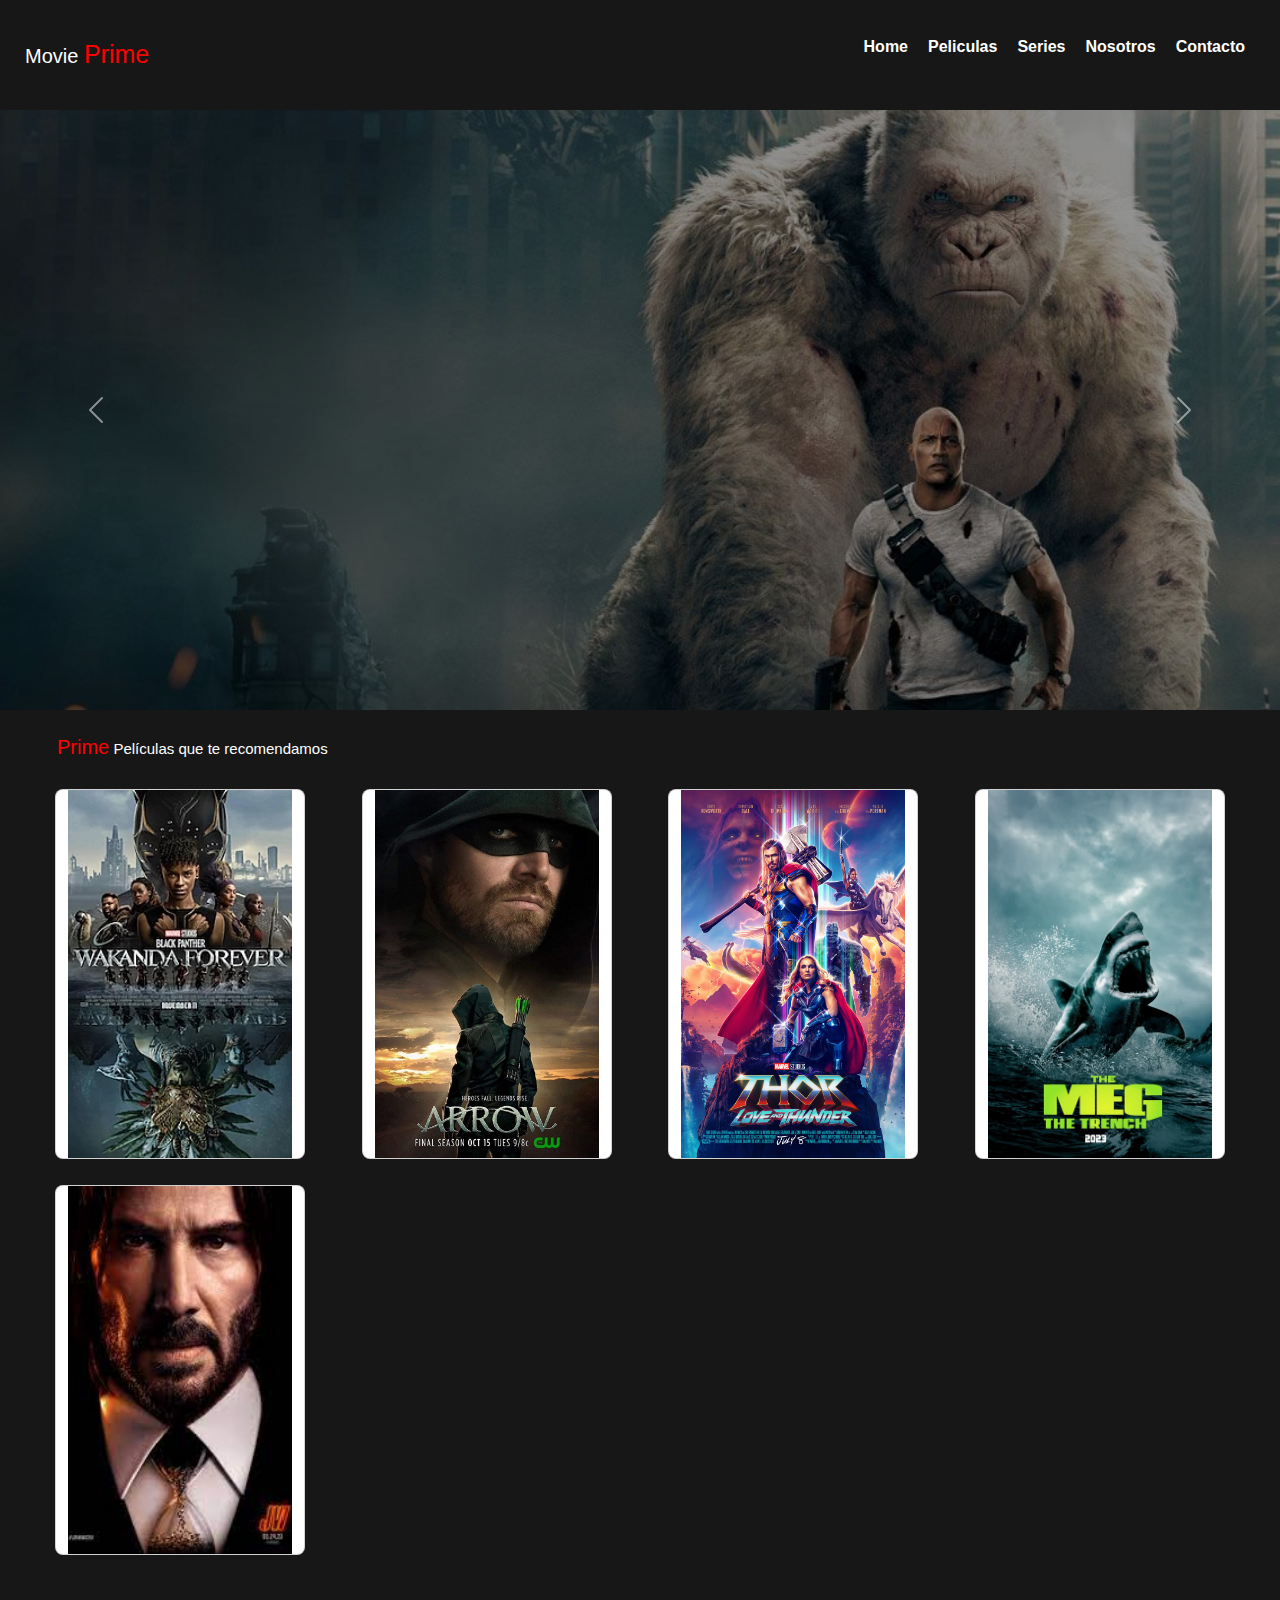
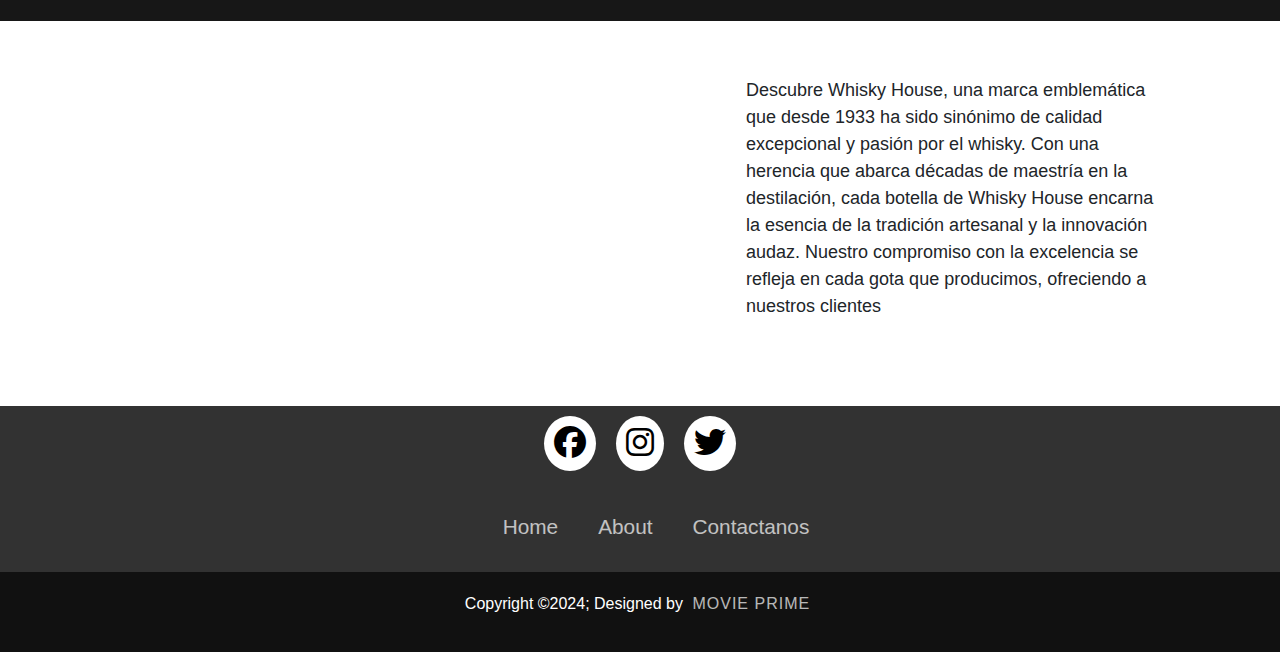
<file: index.html>
<!DOCTYPE html>
<html lang="en">

<head>
    <meta charset="UTF-8">
    <meta name="viewport" content="width=device-width, initial-scale=1.0">
    <title>Movie Prime</title>
    <link rel="stylesheet" href="https://cdnjs.cloudflare.com/ajax/libs/font-awesome/6.5.2/css/all.min.css">
    <link href="https://cdn.jsdelivr.net/npm/bootstrap@5.3.3/dist/css/bootstrap.min.css" rel="stylesheet" integrity="sha384-QWTKZyjpPEjISv5WaRU9OFeRpok6YctnYmDr5pNlyT2bRjXh0JMhjY6hW+ALEwIH" crossorigin="anonymous">
    <link rel="stylesheet" href="./css/style.css">
</head>

<body>
    <header class="index">
        <nav class="nav">
            <div class="logo">Movie <span>Prime</span></div>
            <ul class="menu">
                <li><a href="./index.html">Home</a></li>
                <li><a href="./pages/peliculas.html">Peliculas</a></li>
                <li><a href="./pages/series.html">Series</a></li>
                <li><a href="./pages/nosotros.html">Nosotros</a></li>
                <li><a href="./pages/contactanos.html">Contacto</a></li>
            </ul>
        </nav>
    </header>
    <main>
        <section class="carousel-my">
            <div id="carouselExample" class="carousel slide">
                <div class="carousel-inner">
                    <div class="carousel-item active c-item">
                        <img src="./img/rampage.jpeg" class="d-block w-100 c-img" alt="...">
                    </div>
                    <div class="carousel-item c-item">
                        <img src="./img/background_2.jpg" class="d-block w-100 c-img" alt="...">
                    </div>
                    <div class="carousel-item c-item ">
                        <img src="./img/background.jpg" class="d-block w-100 c-img" alt="...">
                    </div>
                </div>
                <button class="carousel-control-prev" type="button" data-bs-target="#carouselExample"
                    data-bs-slide="prev">
                    <span class="carousel-control-prev-icon" aria-hidden="true"></span>
                    <span class="visually-hidden">Previous</span>
                </button>
                <button class="carousel-control-next" type="button" data-bs-target="#carouselExample"
                    data-bs-slide="next">
                    <span class="carousel-control-next-icon" aria-hidden="true"></span>
                    <span class="visually-hidden">Next</span>
                </button>
            </div>
        </section>
        <section>
            <div class="second">
                <div class="latest">
                    <h1><span>Prime</span> Películas que te recomendamos</h1>
                    <div class="box row text-center animate__animated animate__bounceInLeft">
                        <div class="card col-sm-12 col-md-6 col-lg-4 col-xl-4 mb-3">
                            <div class="details">
                                <div class="left">
                                    <p class="name">Black Panther: Wakanda Forever</p>
                                    <div class="date_quality">
                                        <p class="quality">HD</p>
                                        <p class="date">2022</p>
                                    </div>
                                    <p class="category">Accion/Aventura</p>
                                    <div class="info">
                                        <div class="rate">
                                            <i class="fa-solid fa-star"></i>
                                            <p>9.2</p>
                                        </div>
                                        <div class="time">
                                            <i class="fa-regular fa-clock"></i>
                                            <p>120min</p>
                                        </div>
                                    </div>
                                </div>
                                <div class="right">
                                    <i class="fa-solid fa-play"></i>
                                </div>
                            </div>
                            <img src="img/Black_Panther.webp">
                        </div>
                        <div class="card col-sm-12 col-md-6 col-lg-4 col-xl-4 mb-3">
                            <div class="details">
                                <div class="left">
                                    <p class="name">Arrow</p>
                                    <div class="date_quality">
                                        <p class="quality">HD</p>
                                        <p class="date">2012</p>
                                    </div>
                                    <p class="category">Drama</p>
                                    <div class="info">
                                        <div class="rate">
                                            <i class="fa-solid fa-star"></i>
                                            <p>7.3</p>
                                        </div>
                                        <div class="time">
                                            <i class="fa-regular fa-clock"></i>
                                            <p>120min</p>
                                        </div>
                                    </div>
                                </div>
                                <div class="right">
                                    <i class="fa-solid fa-play"></i>
                                </div>
                            </div>
                            <img src="img/arrow.jpg">
                        </div>
                        <div class="card col-sm-12 col-md-6 col-lg-4 col-xl-4 mb-3">
                            <div class="details">
                                <div class="left">
                                    <p class="name">Thor: Love and Thunder</p>
                                    <div class="date_quality">
                                        <p class="quality">HD</p>
                                        <p class="date">2022</p>
                                    </div>
                                    <p class="category">Accion/Aventura</p>
                                    <div class="info">
                                        <div class="rate">
                                            <i class="fa-solid fa-star"></i>
                                            <p>8.4</p>
                                        </div>
                                        <div class="time">
                                            <i class="fa-regular fa-clock"></i>
                                            <p>120min</p>
                                        </div>
                                    </div>
                                </div>
                                <div class="right">
                                    <i class="fa-solid fa-play"></i>
                                </div>
                            </div>
                            <img src="img/Thor.jpg">
                        </div>
                        <div class="card col-sm-12 col-md-6 col-lg-4 col-xl-4 mb-3">
                            <div class="details">
                                <div class="left">
                                    <p class="name">Megalodon</p>
                                    <div class="date_quality">
                                        <p class="quality">HD</p>
                                        <p class="date">2023</p>
                                    </div>
                                    <p class="category">Aventura</p>
                                    <div class="info">
                                        <div class="rate">
                                            <i class="fa-solid fa-star"></i>
                                            <p>9.5</p>
                                        </div>
                                        <div class="time">
                                            <i class="fa-regular fa-clock"></i>
                                            <p>120min</p>
                                        </div>
                                    </div>
                                </div>
                                <div class="right">
                                    <i class="fa-solid fa-play"></i>
                                </div>
                            </div>
                            <img src="img/meg.jpg">
                        </div>
                        <div class="card col-sm-12 col-md-6 col-lg-4 col-xl-4 mb-3">
                            <div class="details">
                                <div class="left">
                                    <p class="name">John Wick</p>
                                    <div class="date_quality">
                                        <p class="quality">HD</p>
                                        <p class="date">2023</p>
                                    </div>
                                    <p class="category">Accion</p>
                                    <div class="info">
                                        <div class="rate">
                                            <i class="fa-solid fa-star"></i>
                                            <p>9.8</p>
                                        </div>
                                        <div class="time">
                                            <i class="fa-regular fa-clock"></i>
                                            <p>120min</p>
                                        </div>
                                    </div>
                                </div>
                                <div class="right">
                                    <i class="fa-solid fa-play"></i>
                                </div>
                            </div>
                            <img src="img/john_wick.jfif">
                        </div>
                    </div>
                </div>
            </div>
        </section>
        <section class="hero">
            <iframe width="560" height="315" src="https://www.youtube.com/embed/whyT4WCy7ek?si=NcDyX-vKsUt6tF2H" title="YouTube video player" frameborder="0" allow="accelerometer; autoplay; clipboard-write; encrypted-media; gyroscope; picture-in-picture; web-share" referrerpolicy="strict-origin-when-cross-origin" allowfullscreen></iframe>
            <div>
                <p>Descubre Whisky House, una marca emblemática que desde 1933 ha sido sinónimo de calidad excepcional
                    y pasión por el whisky. Con una herencia que abarca décadas de maestría en la destilación, cada
                    botella de Whisky House encarna la esencia de la tradición artesanal y la innovación audaz. Nuestro
                    compromiso con la excelencia se refleja en cada gota que producimos, ofreciendo a nuestros clientes
            </div>
        </section>
    </main>
    <footer>
        <div class="containers">
            <div class="iconos-foot">
                <a href="https://www.facebook.com/?locale=es_LA" target="_blank"><i
                        class="fa-brands fa-facebook"></i></a>
                <a href="https://www.instagram.com/" target="_blank"><i class="fa-brands fa-instagram"></i></a>
                <a href="https://x.com/?lang=es" target="_blank"><i class="fa-brands fa-twitter"></i></a>
            </div>
            <div class="footerNav">
                <ul>
                    <li><a href="">Home</a></li>
                    <li><a href="">About</a></li>
                    <li><a href="">Contactanos</a></li>
                </ul>
            </div>
        </div>
        <div class="bottom-footer">
            <p>Copyright &copy;2024; Designed by <span class="des">Movie Prime</span></p>
        </div>
    </footer>
    <script src="https://cdn.jsdelivr.net/npm/bootstrap@5.3.3/dist/js/bootstrap.bundle.min.js" integrity="sha384-YvpcrYf0tY3lHB60NNkmXc5s9fDVZLESaAA55NDzOxhy9GkcIdslK1eN7N6jIeHz" crossorigin="anonymous"></script>
</body>

</html>
</file>
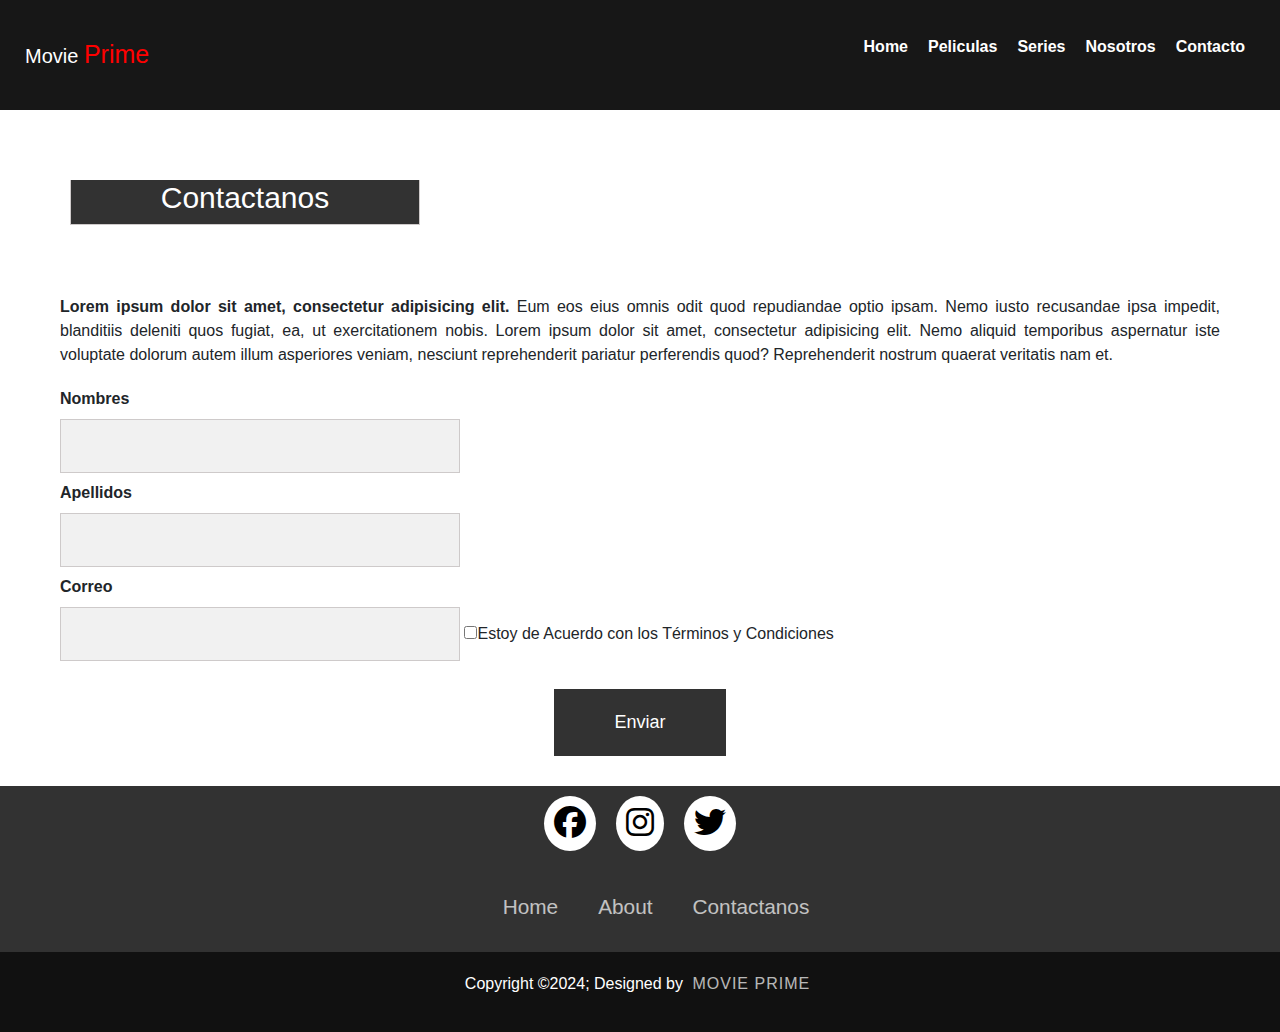
<file: pages/contactanos.html>
<!DOCTYPE html>
<html lang="en">

<head>
    <meta charset="UTF-8">
    <meta name="viewport" content="width=device-width, initial-scale=1.0">
    <title>Movie Prime</title>
    <link rel="stylesheet" href="https://cdnjs.cloudflare.com/ajax/libs/font-awesome/6.5.2/css/all.min.css">
    <link href="https://cdn.jsdelivr.net/npm/bootstrap@5.3.3/dist/css/bootstrap.min.css" rel="stylesheet" integrity="sha384-QWTKZyjpPEjISv5WaRU9OFeRpok6YctnYmDr5pNlyT2bRjXh0JMhjY6hW+ALEwIH" crossorigin="anonymous">
    <link rel="stylesheet" href="../css/style.css">
</head>
<body>
    <header class="index">
        <nav class="nav">
            <div class="logo">Movie <span>Prime</span></div>
            <ul class="menu">
                <li><a href="../index.html">Home</a></li>
                <li><a href="./peliculas.html">Peliculas</a></li>
                <li><a href="./series.html">Series</a></li>
                <li><a href="./nosotros.html">Nosotros</a></li>
                <li><a href="./contactanos.html">Contacto</a></li>
            </ul>
        </nav>
    </header>
    <main>
        <section class="contain">
            <h2>Contactanos</h2>
        </section>
        <section>
            <div class="content">
                <p><strong>Lorem ipsum dolor sit amet, consectetur adipisicing elit.</strong> Eum eos eius omnis odit
                    quod repudiandae optio ipsam. Nemo iusto recusandae ipsa impedit,
                    blanditiis deleniti quos fugiat, ea, ut exercitationem nobis. Lorem ipsum dolor sit amet,
                    consectetur adipisicing elit. Nemo aliquid temporibus aspernatur iste voluptate dolorum autem illum
                    asperiores veniam, nesciunt reprehenderit pariatur perferendis quod? Reprehenderit nostrum quaerat
                    veritatis nam et.</p>
                <form class="form-contact" class="" action="#" method="post">
                    <label for="">Nombres</label>
                    <input class="controls" type="text" name="" id="">

                    <label for="">Apellidos</label>
                    <input class="controls" type="text" name="" id="">

                    <label for="">Correo</label>
                    <input class="controls" type="email" name="" id="">

                    <input type="checkbox" name="" id=""><span>Estoy de Acuerdo con los Términos y Condiciones</span>
                    <br>

                    <input class="buttons" type="button" value="Enviar">
                </form>
            </div>
        </section>
    </main>
    <footer>
        <div class="containers">
            <div class="iconos-foot">
                <a href="https://www.facebook.com/?locale=es_LA" target="_blank"><i
                        class="fa-brands fa-facebook"></i></a>
                <a href="https://www.instagram.com/" target="_blank"><i class="fa-brands fa-instagram"></i></a>
                <a href="https://x.com/?lang=es" target="_blank"><i class="fa-brands fa-twitter"></i></a>
            </div>
            <div class="footerNav">
                <ul>
                    <li><a href="">Home</a></li>
                    <li><a href="">About</a></li>
                    <li><a href="">Contactanos</a></li>
                </ul>
            </div>
        </div>
        <div class="bottom-footer">
            <p>Copyright &copy;2024; Designed by <span class="des">Movie Prime</span></p>
        </div>
    </footer>
    <script src="https://cdn.jsdelivr.net/npm/bootstrap@5.3.3/dist/js/bootstrap.bundle.min.js" integrity="sha384-YvpcrYf0tY3lHB60NNkmXc5s9fDVZLESaAA55NDzOxhy9GkcIdslK1eN7N6jIeHz" crossorigin="anonymous"></script>
</body>

</html>
</file>
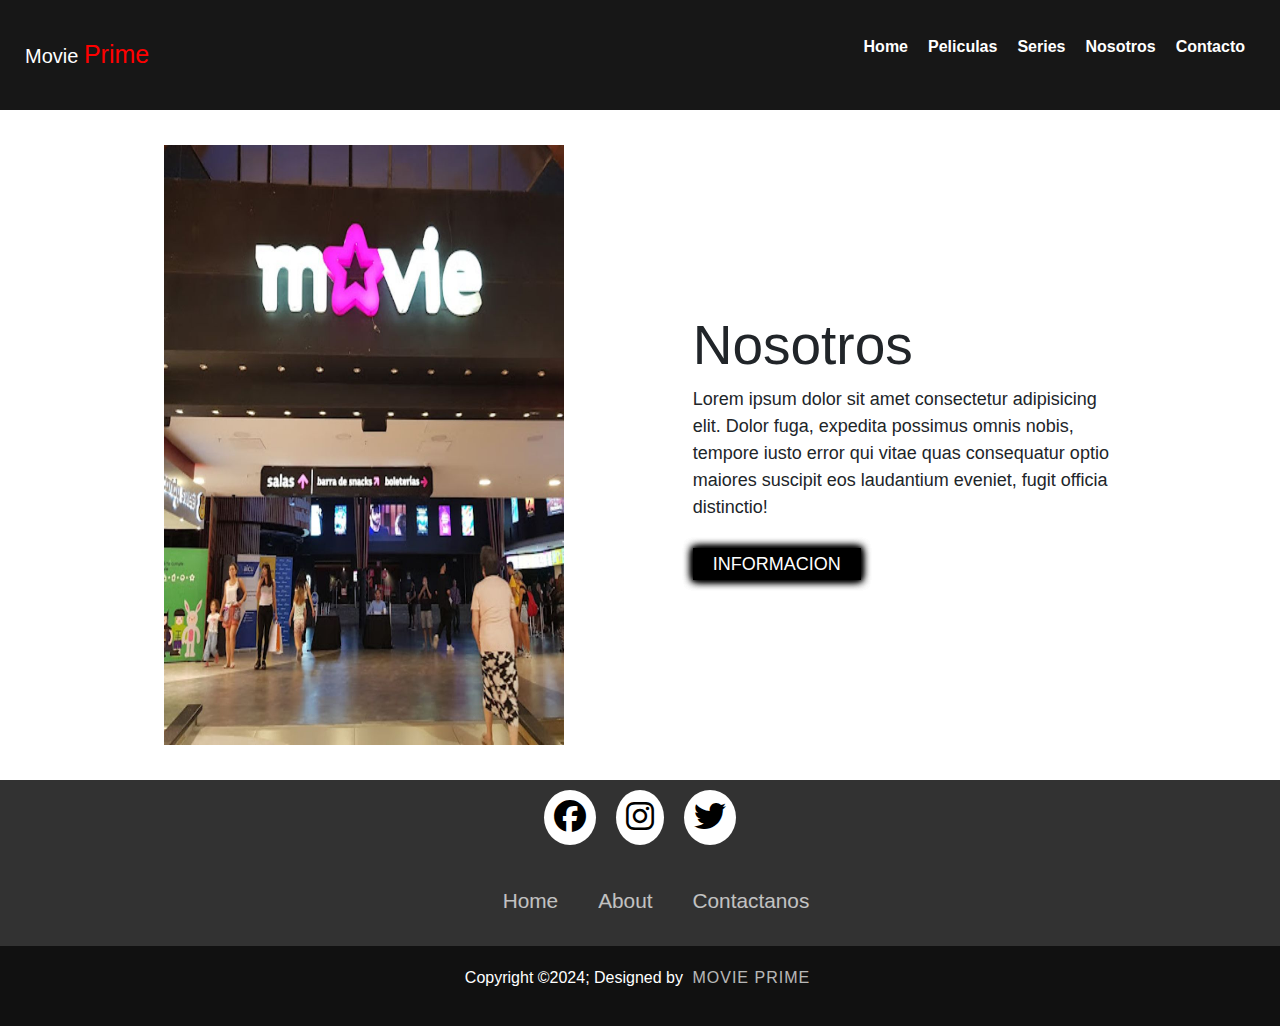
<file: pages/nosotros.html>
<!DOCTYPE html>
<html lang="en">

<head>
    <meta charset="UTF-8">
    <meta name="viewport" content="width=device-width, initial-scale=1.0">
    <title>Movie Prime</title>
    <link rel="stylesheet" href="https://cdnjs.cloudflare.com/ajax/libs/font-awesome/6.5.2/css/all.min.css">
    <link href="https://cdn.jsdelivr.net/npm/bootstrap@5.3.3/dist/css/bootstrap.min.css" rel="stylesheet" integrity="sha384-QWTKZyjpPEjISv5WaRU9OFeRpok6YctnYmDr5pNlyT2bRjXh0JMhjY6hW+ALEwIH" crossorigin="anonymous">
    <link rel="stylesheet" href="../css/style.css">
</head>
<body>
    <header class="index">
        <nav class="nav">
            <div class="logo">Movie <span>Prime</span></div>
            <ul class="menu">
                <li><a href="../index.html">Home</a></li>
                <li><a href="./peliculas.html">Peliculas</a></li>
                <li><a href="./series.html">Series</a></li>
                <li><a href="./nosotros.html">Nosotros</a></li>
                <li><a href="./contactanos.html">Contacto</a></li>
            </ul>
        </nav>
    </header>
    <main>
        <section class="nosotros-bann">
            <img src="../img/movie.jpg" alt="">
            <div>
                <h2>Nosotros</h2>
                <p>Lorem ipsum dolor sit amet consectetur adipisicing elit. Dolor fuga, expedita possimus omnis nobis, tempore iusto error qui vitae quas consequatur optio maiores suscipit eos laudantium eveniet, fugit officia distinctio!</p>
                <a href="#" class="bottom-informacion">INFORMACION</a>
            </div>
        </section>
    </main>
    <footer>
        <div class="containers">
            <div class="iconos-foot">
                <a href="https://www.facebook.com/?locale=es_LA" target="_blank"><i
                        class="fa-brands fa-facebook"></i></a>
                <a href="https://www.instagram.com/" target="_blank"><i class="fa-brands fa-instagram"></i></a>
                <a href="https://x.com/?lang=es" target="_blank"><i class="fa-brands fa-twitter"></i></a>
            </div>
            <div class="footerNav">
                <ul>
                    <li><a href="">Home</a></li>
                    <li><a href="">About</a></li>
                    <li><a href="">Contactanos</a></li>
                </ul>
            </div>
        </div>
        <div class="bottom-footer">
            <p>Copyright &copy;2024; Designed by <span class="des">Movie Prime</span></p>
        </div>
    </footer>
    <script src="https://cdn.jsdelivr.net/npm/bootstrap@5.3.3/dist/js/bootstrap.bundle.min.js" integrity="sha384-YvpcrYf0tY3lHB60NNkmXc5s9fDVZLESaAA55NDzOxhy9GkcIdslK1eN7N6jIeHz" crossorigin="anonymous"></script>
</body>

</html>
</file>
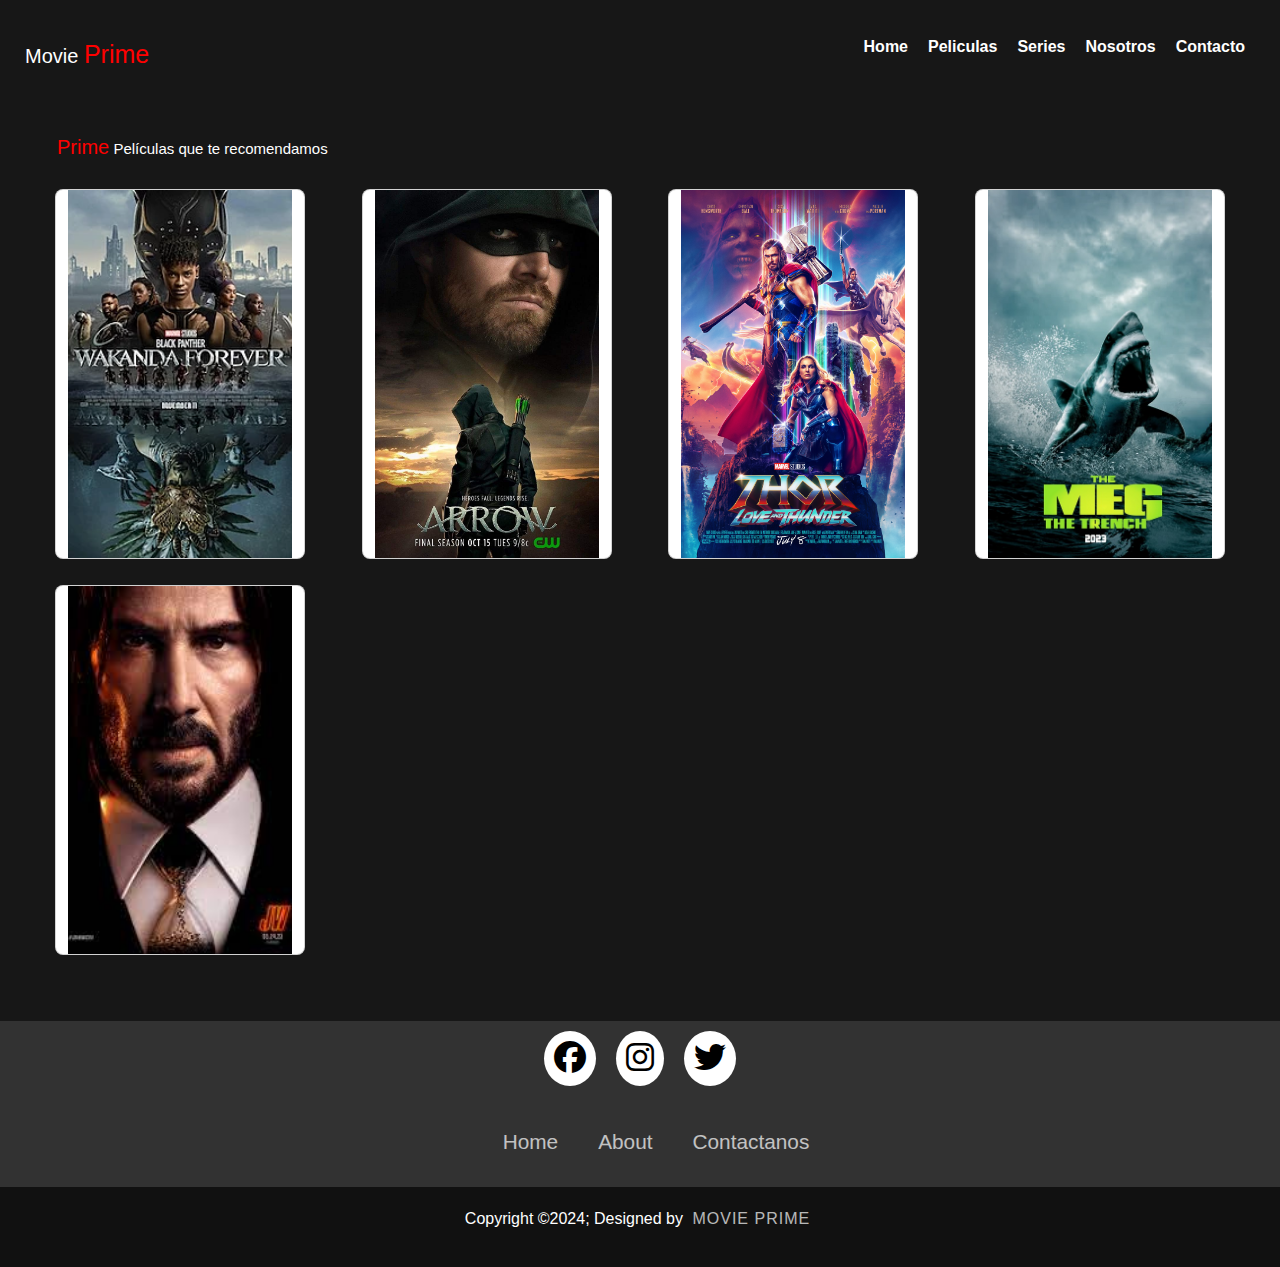
<file: pages/peliculas.html>
<!DOCTYPE html>
<html lang="en">

<head>
    <meta charset="UTF-8">
    <meta name="viewport" content="width=device-width, initial-scale=1.0">
    <title>Movie Prime</title>
    <link rel="stylesheet" href="https://cdnjs.cloudflare.com/ajax/libs/font-awesome/6.5.2/css/all.min.css">
    <link href="https://cdn.jsdelivr.net/npm/bootstrap@5.3.3/dist/css/bootstrap.min.css" rel="stylesheet" integrity="sha384-QWTKZyjpPEjISv5WaRU9OFeRpok6YctnYmDr5pNlyT2bRjXh0JMhjY6hW+ALEwIH" crossorigin="anonymous">
    <link rel="stylesheet" href="../css/style.css">
</head>

<body>
    <header class="index">
        <nav class="nav">
            <div class="logo">Movie <span>Prime</span></div>
            <ul class="menu">
                <li><a href="../index.html">Home</a></li>
                <li><a href="./peliculas.html">Peliculas</a></li>
                <li><a href="./series.html">Series</a></li>
                <li><a href="./nosotros.html">Nosotros</a></li>
                <li><a href="./contactanos.html">Contacto</a></li>
            </ul>
        </nav>
    </header>
    <main>
        <section>
            <div class="second">
                <div class="latest">
                    <h1><span>Prime</span> Películas que te recomendamos</h1>
                    <div class="box row text-center animate__animated animate__bounceInLeft">
                        <div class="card col-sm-12 col-md-6 col-lg-4 col-xl-4 mb-3">
                            <div class="details">
                                <div class="left">
                                    <p class="name">Black Panther: Wakanda Forever</p>
                                    <div class="date_quality">
                                        <p class="quality">HD</p>
                                        <p class="date">2022</p>
                                    </div>
                                    <p class="category">Accion/Aventura</p>
                                    <div class="info">
                                        <div class="rate">
                                            <i class="fa-solid fa-star"></i>
                                            <p>9.2</p>
                                        </div>
                                        <div class="time">
                                            <i class="fa-regular fa-clock"></i>
                                            <p>120min</p>
                                        </div>
                                    </div>
                                </div>
                                <div class="right">
                                    <i class="fa-solid fa-play"></i>
                                </div>
                            </div>
                            <img src="../img/Black_Panther.webp">
                        </div>
                        <div class="card col-sm-12 col-md-6 col-lg-4 col-xl-4 mb-3">
                            <div class="details">
                                <div class="left">
                                    <p class="name">Arrow</p>
                                    <div class="date_quality">
                                        <p class="quality">HD</p>
                                        <p class="date">2012</p>
                                    </div>
                                    <p class="category">Drama</p>
                                    <div class="info">
                                        <div class="rate">
                                            <i class="fa-solid fa-star"></i>
                                            <p>7.3</p>
                                        </div>
                                        <div class="time">
                                            <i class="fa-regular fa-clock"></i>
                                            <p>120min</p>
                                        </div>
                                    </div>
                                </div>
                                <div class="right">
                                    <i class="fa-solid fa-play"></i>
                                </div>
                            </div>
                            <img src="../img/arrow.jpg">
                        </div>
                        <div class="card col-sm-12 col-md-6 col-lg-4 col-xl-4 mb-3">
                            <div class="details">
                                <div class="left">
                                    <p class="name">Thor: Love and Thunder</p>
                                    <div class="date_quality">
                                        <p class="quality">HD</p>
                                        <p class="date">2022</p>
                                    </div>
                                    <p class="category">Accion/Aventura</p>
                                    <div class="info">
                                        <div class="rate">
                                            <i class="fa-solid fa-star"></i>
                                            <p>8.4</p>
                                        </div>
                                        <div class="time">
                                            <i class="fa-regular fa-clock"></i>
                                            <p>120min</p>
                                        </div>
                                    </div>
                                </div>
                                <div class="right">
                                    <i class="fa-solid fa-play"></i>
                                </div>
                            </div>
                            <img src="../img/Thor.jpg">
                        </div>
                        <div class="card col-sm-12 col-md-6 col-lg-4 col-xl-4 mb-3">
                            <div class="details">
                                <div class="left">
                                    <p class="name">Megalodon</p>
                                    <div class="date_quality">
                                        <p class="quality">HD</p>
                                        <p class="date">2023</p>
                                    </div>
                                    <p class="category">Aventura</p>
                                    <div class="info">
                                        <div class="rate">
                                            <i class="fa-solid fa-star"></i>
                                            <p>9.5</p>
                                        </div>
                                        <div class="time">
                                            <i class="fa-regular fa-clock"></i>
                                            <p>120min</p>
                                        </div>
                                    </div>
                                </div>
                                <div class="right">
                                    <i class="fa-solid fa-play"></i>
                                </div>
                            </div>
                            <img src="../img/meg.jpg">
                        </div>
                        <div class="card col-sm-12 col-md-6 col-lg-4 col-xl-4 mb-3">
                            <div class="details">
                                <div class="left">
                                    <p class="name">John Wick</p>
                                    <div class="date_quality">
                                        <p class="quality">HD</p>
                                        <p class="date">2023</p>
                                    </div>
                                    <p class="category">Accion</p>
                                    <div class="info">
                                        <div class="rate">
                                            <i class="fa-solid fa-star"></i>
                                            <p>9.8</p>
                                        </div>
                                        <div class="time">
                                            <i class="fa-regular fa-clock"></i>
                                            <p>120min</p>
                                        </div>
                                    </div>
                                </div>
                                <div class="right">
                                    <i class="fa-solid fa-play"></i>
                                </div>
                            </div>
                            <img src="../img/john_wick.jfif">
                        </div>
                    </div>
                </div>
            </div>
        </section>
    </main>
    <footer>
        <div class="containers">
            <div class="iconos-foot">
                <a href="https://www.facebook.com/?locale=es_LA" target="_blank"><i
                        class="fa-brands fa-facebook"></i></a>
                <a href="https://www.instagram.com/" target="_blank"><i class="fa-brands fa-instagram"></i></a>
                <a href="https://x.com/?lang=es" target="_blank"><i class="fa-brands fa-twitter"></i></a>
            </div>
            <div class="footerNav">
                <ul>
                    <li><a href="">Home</a></li>
                    <li><a href="">About</a></li>
                    <li><a href="">Contactanos</a></li>
                </ul>
            </div>
        </div>
        <div class="bottom-footer">
            <p>Copyright &copy;2024; Designed by <span class="des">Movie Prime</span></p>
        </div>
    </footer>
    <script src="https://cdn.jsdelivr.net/npm/bootstrap@5.3.3/dist/js/bootstrap.bundle.min.js" integrity="sha384-YvpcrYf0tY3lHB60NNkmXc5s9fDVZLESaAA55NDzOxhy9GkcIdslK1eN7N6jIeHz" crossorigin="anonymous"></script>
</body>

</html>
</file>
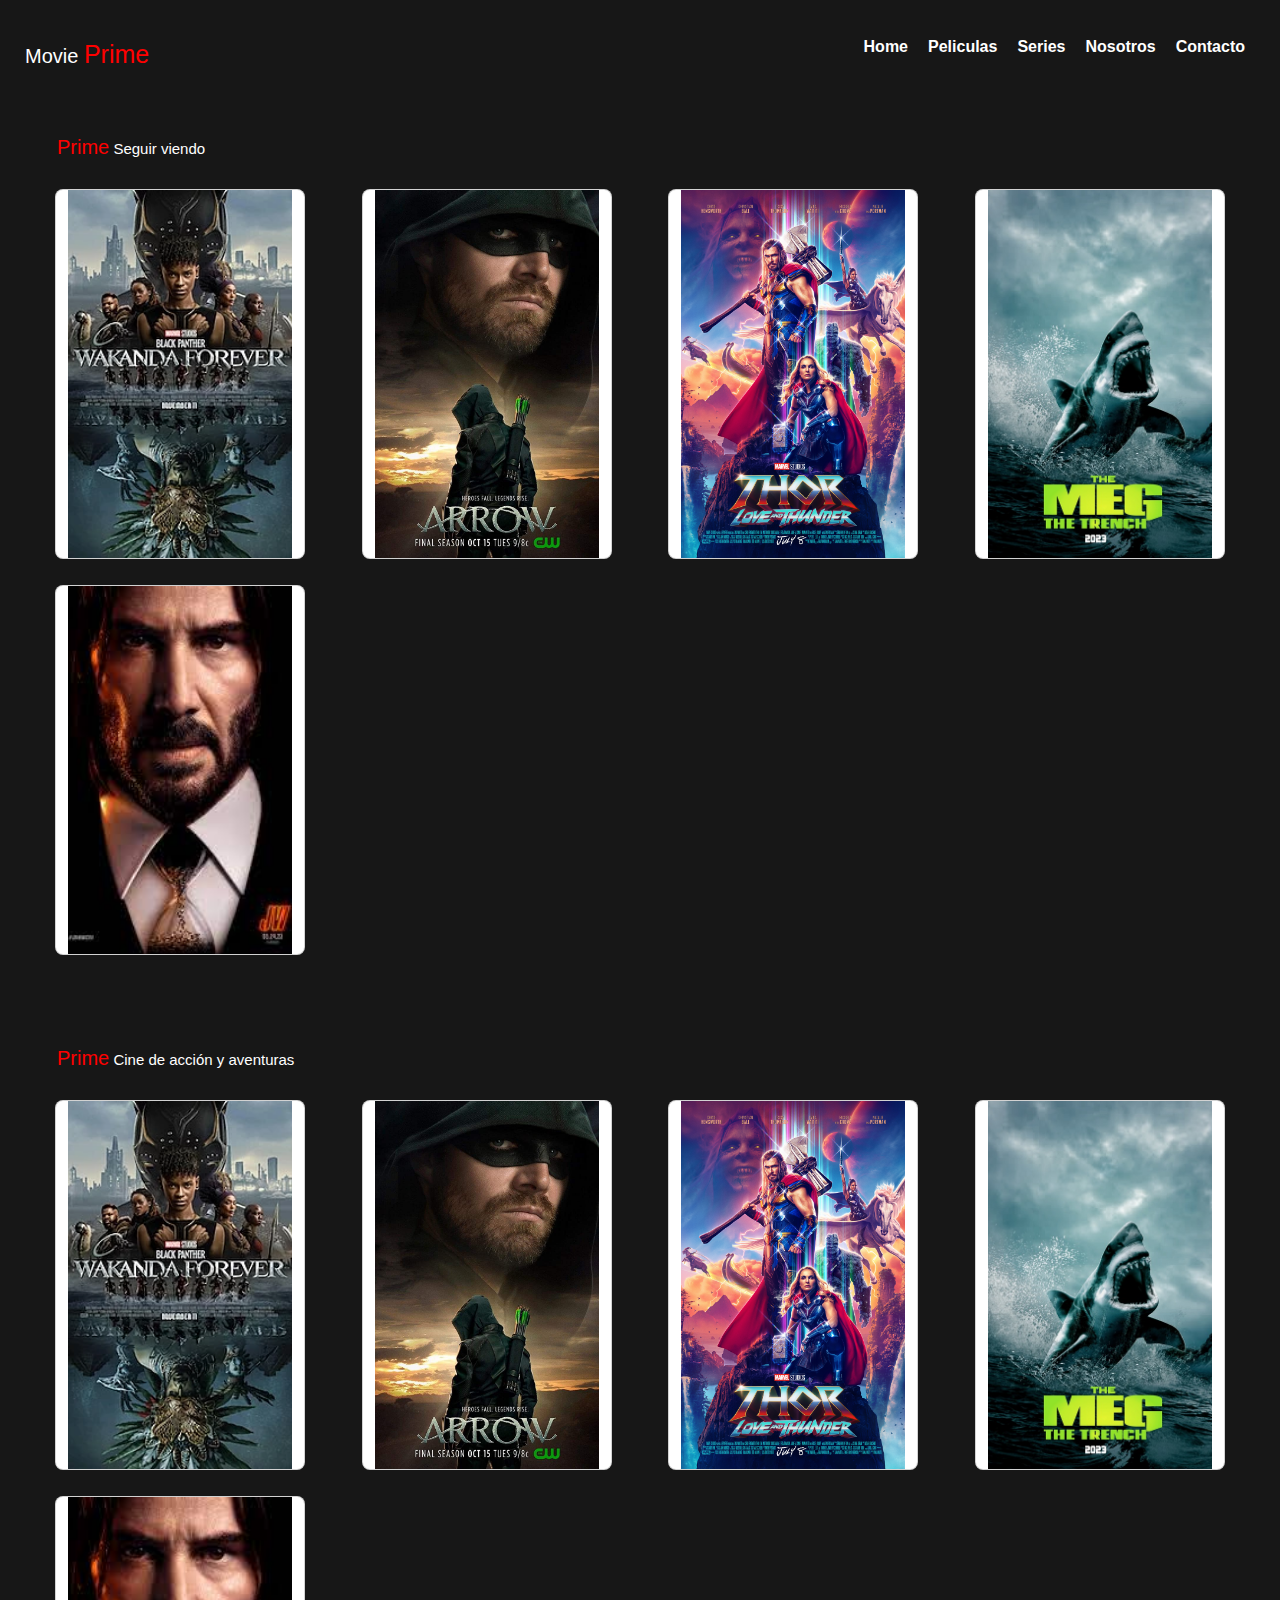
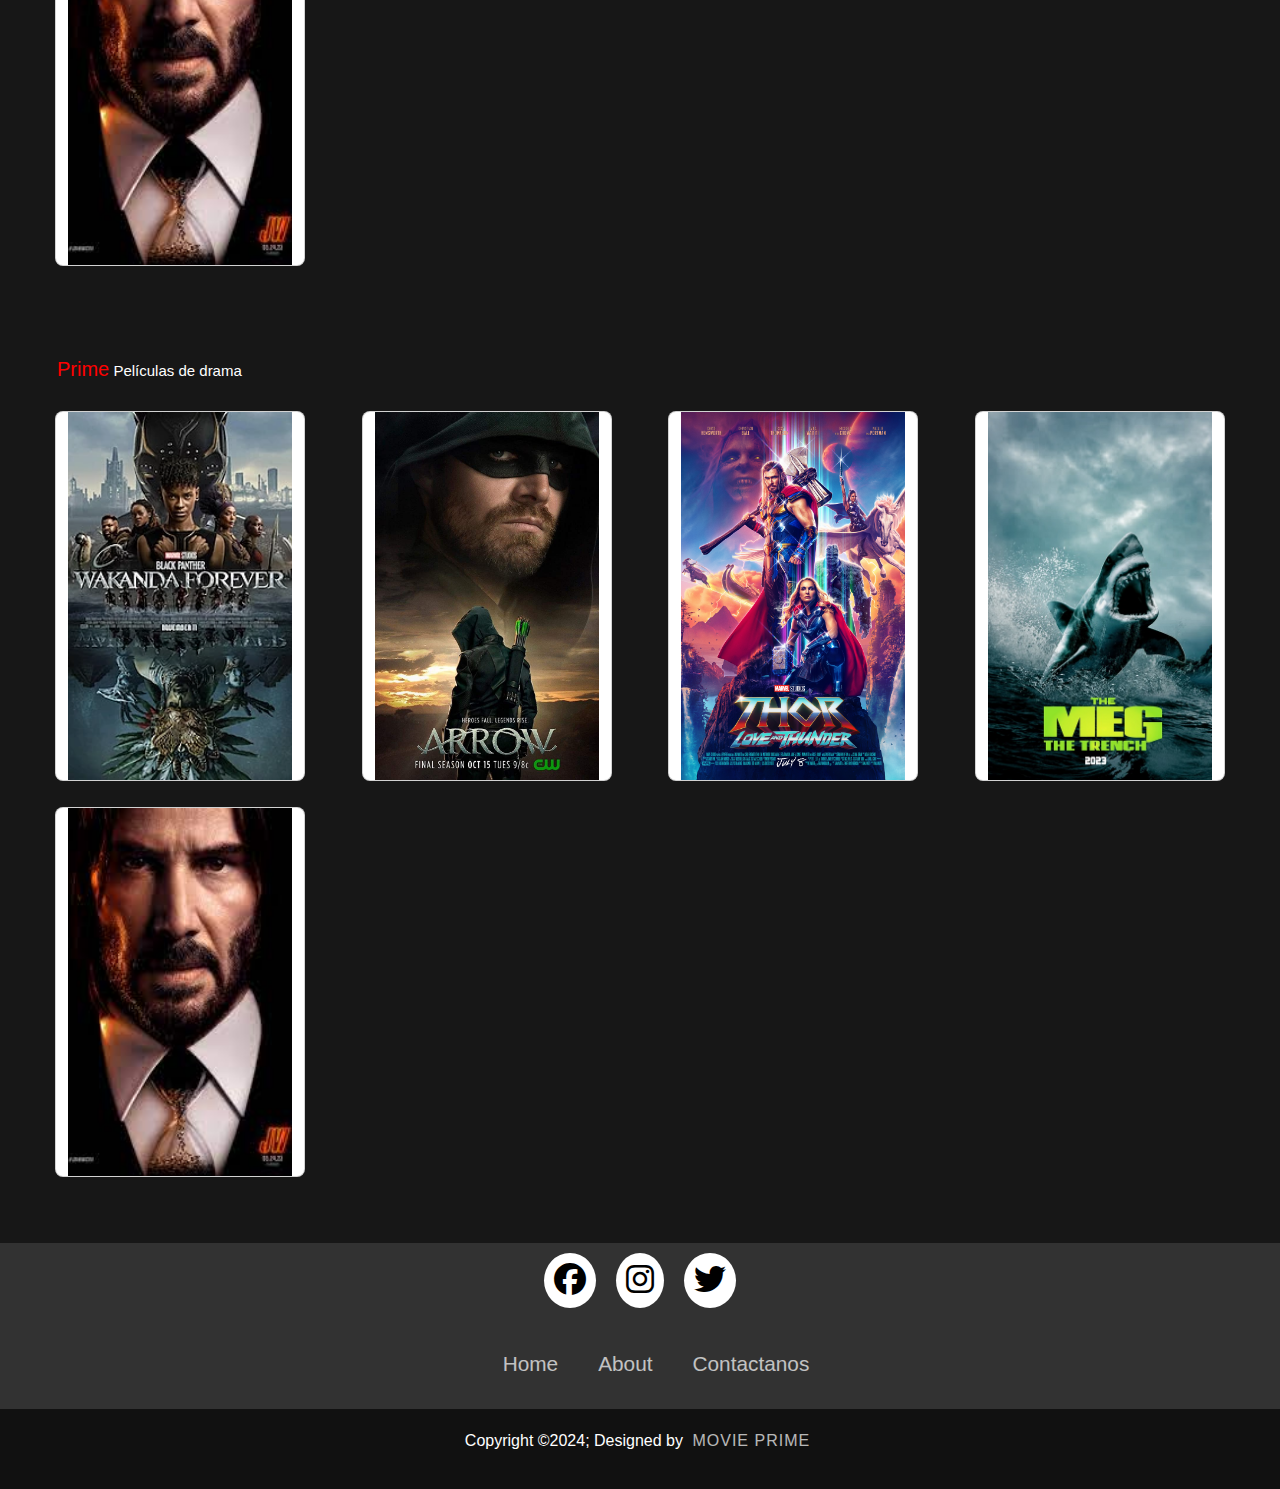
<file: pages/series.html>
<!DOCTYPE html>
<html lang="en">

<head>
    <meta charset="UTF-8">
    <meta name="viewport" content="width=device-width, initial-scale=1.0">
    <title>Movie Prime</title>
    <link rel="stylesheet" href="https://cdnjs.cloudflare.com/ajax/libs/font-awesome/6.5.2/css/all.min.css">
    <link href="https://cdn.jsdelivr.net/npm/bootstrap@5.3.3/dist/css/bootstrap.min.css" rel="stylesheet" integrity="sha384-QWTKZyjpPEjISv5WaRU9OFeRpok6YctnYmDr5pNlyT2bRjXh0JMhjY6hW+ALEwIH" crossorigin="anonymous">
    <link rel="stylesheet" href="../css/style.css">
</head>

<body>
    <header class="index">
        <nav class="nav">
            <div class="logo">Movie <span>Prime</span></div>
            <ul class="menu">
                <li><a href="../index.html">Home</a></li>
                <li><a href="./peliculas.html">Peliculas</a></li>
                <li><a href="./series.html">Series</a></li>
                <li><a href="./nosotros.html">Nosotros</a></li>
                <li><a href="./contactanos.html">Contacto</a></li>
            </ul>
        </nav>
    </header>
    <main>
        <section>
            <div class="second">
                <div class="latest">
                    <h1><span>Prime</span> Seguir viendo</h1>
                    <div class="box row text-center animate__animated animate__bounceInLeft">
                        <div class="card col-sm-12 col-md-6 col-lg-4 col-xl-4 mb-3">
                            <div class="details">
                                <div class="left">
                                    <p class="name">Black Panther: Wakanda Forever</p>
                                    <div class="date_quality">
                                        <p class="quality">HD</p>
                                        <p class="date">2022</p>
                                    </div>
                                    <p class="category">Accion/Aventura</p>
                                    <div class="info">
                                        <div class="rate">
                                            <i class="fa-solid fa-star"></i>
                                            <p>9.2</p>
                                        </div>
                                        <div class="time">
                                            <i class="fa-regular fa-clock"></i>
                                            <p>120min</p>
                                        </div>
                                    </div>
                                </div>
                                <div class="right">
                                    <i class="fa-solid fa-play"></i>
                                </div>
                            </div>
                            <img src="../img/Black_Panther.webp">
                        </div>
                        <div class="card col-sm-12 col-md-6 col-lg-4 col-xl-4 mb-3">
                            <div class="details">
                                <div class="left">
                                    <p class="name">Arrow</p>
                                    <div class="date_quality">
                                        <p class="quality">HD</p>
                                        <p class="date">2012</p>
                                    </div>
                                    <p class="category">Drama</p>
                                    <div class="info">
                                        <div class="rate">
                                            <i class="fa-solid fa-star"></i>
                                            <p>7.3</p>
                                        </div>
                                        <div class="time">
                                            <i class="fa-regular fa-clock"></i>
                                            <p>120min</p>
                                        </div>
                                    </div>
                                </div>
                                <div class="right">
                                    <i class="fa-solid fa-play"></i>
                                </div>
                            </div>
                            <img src="../img/arrow.jpg">
                        </div>
                        <div class="card col-sm-12 col-md-6 col-lg-4 col-xl-4 mb-3">
                            <div class="details">
                                <div class="left">
                                    <p class="name">Thor: Love and Thunder</p>
                                    <div class="date_quality">
                                        <p class="quality">HD</p>
                                        <p class="date">2022</p>
                                    </div>
                                    <p class="category">Accion/Aventura</p>
                                    <div class="info">
                                        <div class="rate">
                                            <i class="fa-solid fa-star"></i>
                                            <p>8.4</p>
                                        </div>
                                        <div class="time">
                                            <i class="fa-regular fa-clock"></i>
                                            <p>120min</p>
                                        </div>
                                    </div>
                                </div>
                                <div class="right">
                                    <i class="fa-solid fa-play"></i>
                                </div>
                            </div>
                            <img src="../img/Thor.jpg">
                        </div>
                        <div class="card col-sm-12 col-md-6 col-lg-4 col-xl-4 mb-3">
                            <div class="details">
                                <div class="left">
                                    <p class="name">Megalodon</p>
                                    <div class="date_quality">
                                        <p class="quality">HD</p>
                                        <p class="date">2023</p>
                                    </div>
                                    <p class="category">Aventura</p>
                                    <div class="info">
                                        <div class="rate">
                                            <i class="fa-solid fa-star"></i>
                                            <p>9.5</p>
                                        </div>
                                        <div class="time">
                                            <i class="fa-regular fa-clock"></i>
                                            <p>120min</p>
                                        </div>
                                    </div>
                                </div>
                                <div class="right">
                                    <i class="fa-solid fa-play"></i>
                                </div>
                            </div>
                            <img src="../img/meg.jpg">
                        </div>
                        <div class="card col-sm-12 col-md-6 col-lg-4 col-xl-4 mb-3">
                            <div class="details">
                                <div class="left">
                                    <p class="name">John Wick</p>
                                    <div class="date_quality">
                                        <p class="quality">HD</p>
                                        <p class="date">2023</p>
                                    </div>
                                    <p class="category">Accion</p>
                                    <div class="info">
                                        <div class="rate">
                                            <i class="fa-solid fa-star"></i>
                                            <p>9.8</p>
                                        </div>
                                        <div class="time">
                                            <i class="fa-regular fa-clock"></i>
                                            <p>120min</p>
                                        </div>
                                    </div>
                                </div>
                                <div class="right">
                                    <i class="fa-solid fa-play"></i>
                                </div>
                            </div>
                            <img src="../img/john_wick.jfif">
                        </div>
                    </div>
                </div>
            </div>
        </section>
        <section>
            <div class="second">
                <div class="latest">
                    <h1><span>Prime</span> Cine de acción y aventuras</h1>
                    <div class="box row text-center animate__animated animate__bounceInLeft">
                        <div class="card col-sm-12 col-md-6 col-lg-4 col-xl-4 mb-3">
                            <div class="details">
                                <div class="left">
                                    <p class="name">Black Panther: Wakanda Forever</p>
                                    <div class="date_quality">
                                        <p class="quality">HD</p>
                                        <p class="date">2022</p>
                                    </div>
                                    <p class="category">Accion/Aventura</p>
                                    <div class="info">
                                        <div class="rate">
                                            <i class="fa-solid fa-star"></i>
                                            <p>9.2</p>
                                        </div>
                                        <div class="time">
                                            <i class="fa-regular fa-clock"></i>
                                            <p>120min</p>
                                        </div>
                                    </div>
                                </div>
                                <div class="right">
                                    <i class="fa-solid fa-play"></i>
                                </div>
                            </div>
                            <img src="../img/Black_Panther.webp">
                        </div>
                        <div class="card col-sm-12 col-md-6 col-lg-4 col-xl-4 mb-3">
                            <div class="details">
                                <div class="left">
                                    <p class="name">Arrow</p>
                                    <div class="date_quality">
                                        <p class="quality">HD</p>
                                        <p class="date">2012</p>
                                    </div>
                                    <p class="category">Drama</p>
                                    <div class="info">
                                        <div class="rate">
                                            <i class="fa-solid fa-star"></i>
                                            <p>7.3</p>
                                        </div>
                                        <div class="time">
                                            <i class="fa-regular fa-clock"></i>
                                            <p>120min</p>
                                        </div>
                                    </div>
                                </div>
                                <div class="right">
                                    <i class="fa-solid fa-play"></i>
                                </div>
                            </div>
                            <img src="../img/arrow.jpg">
                        </div>
                        <div class="card col-sm-12 col-md-6 col-lg-4 col-xl-4 mb-3">
                            <div class="details">
                                <div class="left">
                                    <p class="name">Thor: Love and Thunder</p>
                                    <div class="date_quality">
                                        <p class="quality">HD</p>
                                        <p class="date">2022</p>
                                    </div>
                                    <p class="category">Accion/Aventura</p>
                                    <div class="info">
                                        <div class="rate">
                                            <i class="fa-solid fa-star"></i>
                                            <p>8.4</p>
                                        </div>
                                        <div class="time">
                                            <i class="fa-regular fa-clock"></i>
                                            <p>120min</p>
                                        </div>
                                    </div>
                                </div>
                                <div class="right">
                                    <i class="fa-solid fa-play"></i>
                                </div>
                            </div>
                            <img src="../img/Thor.jpg">
                        </div>
                        <div class="card col-sm-12 col-md-6 col-lg-4 col-xl-4 mb-3">
                            <div class="details">
                                <div class="left">
                                    <p class="name">Megalodon</p>
                                    <div class="date_quality">
                                        <p class="quality">HD</p>
                                        <p class="date">2023</p>
                                    </div>
                                    <p class="category">Aventura</p>
                                    <div class="info">
                                        <div class="rate">
                                            <i class="fa-solid fa-star"></i>
                                            <p>9.5</p>
                                        </div>
                                        <div class="time">
                                            <i class="fa-regular fa-clock"></i>
                                            <p>120min</p>
                                        </div>
                                    </div>
                                </div>
                                <div class="right">
                                    <i class="fa-solid fa-play"></i>
                                </div>
                            </div>
                            <img src="../img/meg.jpg">
                        </div>
                        <div class="card col-sm-12 col-md-6 col-lg-4 col-xl-4 mb-3">
                            <div class="details">
                                <div class="left">
                                    <p class="name">John Wick</p>
                                    <div class="date_quality">
                                        <p class="quality">HD</p>
                                        <p class="date">2023</p>
                                    </div>
                                    <p class="category">Accion</p>
                                    <div class="info">
                                        <div class="rate">
                                            <i class="fa-solid fa-star"></i>
                                            <p>9.8</p>
                                        </div>
                                        <div class="time">
                                            <i class="fa-regular fa-clock"></i>
                                            <p>120min</p>
                                        </div>
                                    </div>
                                </div>
                                <div class="right">
                                    <i class="fa-solid fa-play"></i>
                                </div>
                            </div>
                            <img src="../img/john_wick.jfif">
                        </div>
                    </div>
                </div>
            </div>
        </section>
        <section>
            <div class="second">
                <div class="latest">
                    <h1><span>Prime</span> Películas de drama</h1>
                    <div class="box row text-center animate__animated animate__bounceInLeft">
                        <div class="card col-sm-12 col-md-6 col-lg-4 col-xl-4 mb-3">
                            <div class="details">
                                <div class="left">
                                    <p class="name">Black Panther: Wakanda Forever</p>
                                    <div class="date_quality">
                                        <p class="quality">HD</p>
                                        <p class="date">2022</p>
                                    </div>
                                    <p class="category">Accion/Aventura</p>
                                    <div class="info">
                                        <div class="rate">
                                            <i class="fa-solid fa-star"></i>
                                            <p>9.2</p>
                                        </div>
                                        <div class="time">
                                            <i class="fa-regular fa-clock"></i>
                                            <p>120min</p>
                                        </div>
                                    </div>
                                </div>
                                <div class="right">
                                    <i class="fa-solid fa-play"></i>
                                </div>
                            </div>
                            <img src="../img/Black_Panther.webp">
                        </div>
                        <div class="card col-sm-12 col-md-6 col-lg-4 col-xl-4 mb-3">
                            <div class="details">
                                <div class="left">
                                    <p class="name">Arrow</p>
                                    <div class="date_quality">
                                        <p class="quality">HD</p>
                                        <p class="date">2012</p>
                                    </div>
                                    <p class="category">Drama</p>
                                    <div class="info">
                                        <div class="rate">
                                            <i class="fa-solid fa-star"></i>
                                            <p>7.3</p>
                                        </div>
                                        <div class="time">
                                            <i class="fa-regular fa-clock"></i>
                                            <p>120min</p>
                                        </div>
                                    </div>
                                </div>
                                <div class="right">
                                    <i class="fa-solid fa-play"></i>
                                </div>
                            </div>
                            <img src="../img/arrow.jpg">
                        </div>
                        <div class="card col-sm-12 col-md-6 col-lg-4 col-xl-4 mb-3">
                            <div class="details">
                                <div class="left">
                                    <p class="name">Thor: Love and Thunder</p>
                                    <div class="date_quality">
                                        <p class="quality">HD</p>
                                        <p class="date">2022</p>
                                    </div>
                                    <p class="category">Accion/Aventura</p>
                                    <div class="info">
                                        <div class="rate">
                                            <i class="fa-solid fa-star"></i>
                                            <p>8.4</p>
                                        </div>
                                        <div class="time">
                                            <i class="fa-regular fa-clock"></i>
                                            <p>120min</p>
                                        </div>
                                    </div>
                                </div>
                                <div class="right">
                                    <i class="fa-solid fa-play"></i>
                                </div>
                            </div>
                            <img src="../img/Thor.jpg">
                        </div>
                        <div class="card col-sm-12 col-md-6 col-lg-4 col-xl-4 mb-3">
                            <div class="details">
                                <div class="left">
                                    <p class="name">Megalodon</p>
                                    <div class="date_quality">
                                        <p class="quality">HD</p>
                                        <p class="date">2023</p>
                                    </div>
                                    <p class="category">Aventura</p>
                                    <div class="info">
                                        <div class="rate">
                                            <i class="fa-solid fa-star"></i>
                                            <p>9.5</p>
                                        </div>
                                        <div class="time">
                                            <i class="fa-regular fa-clock"></i>
                                            <p>120min</p>
                                        </div>
                                    </div>
                                </div>
                                <div class="right">
                                    <i class="fa-solid fa-play"></i>
                                </div>
                            </div>
                            <img src="../img/meg.jpg">
                        </div>
                        <div class="card col-sm-12 col-md-6 col-lg-4 col-xl-4 mb-3">
                            <div class="details">
                                <div class="left">
                                    <p class="name">John Wick</p>
                                    <div class="date_quality">
                                        <p class="quality">HD</p>
                                        <p class="date">2023</p>
                                    </div>
                                    <p class="category">Accion</p>
                                    <div class="info">
                                        <div class="rate">
                                            <i class="fa-solid fa-star"></i>
                                            <p>9.8</p>
                                        </div>
                                        <div class="time">
                                            <i class="fa-regular fa-clock"></i>
                                            <p>120min</p>
                                        </div>
                                    </div>
                                </div>
                                <div class="right">
                                    <i class="fa-solid fa-play"></i>
                                </div>
                            </div>
                            <img src="../img/john_wick.jfif">
                        </div>
                    </div>
                </div>
            </div>
        </section>
    </main>
    <footer>
        <div class="containers">
            <div class="iconos-foot">
                <a href="https://www.facebook.com/?locale=es_LA" target="_blank"><i
                        class="fa-brands fa-facebook"></i></a>
                <a href="https://www.instagram.com/" target="_blank"><i class="fa-brands fa-instagram"></i></a>
                <a href="https://x.com/?lang=es" target="_blank"><i class="fa-brands fa-twitter"></i></a>
            </div>
            <div class="footerNav">
                <ul>
                    <li><a href="">Home</a></li>
                    <li><a href="">About</a></li>
                    <li><a href="">Contactanos</a></li>
                </ul>
            </div>
        </div>
        <div class="bottom-footer">
            <p>Copyright &copy;2024; Designed by <span class="des">Movie Prime</span></p>
        </div>
    </footer>
    <script src="https://cdn.jsdelivr.net/npm/bootstrap@5.3.3/dist/js/bootstrap.bundle.min.js" integrity="sha384-YvpcrYf0tY3lHB60NNkmXc5s9fDVZLESaAA55NDzOxhy9GkcIdslK1eN7N6jIeHz" crossorigin="anonymous"></script>
</body>

</html>
</file>
<file: css/style.css>
* {
    margin: 0;
    padding: 0;
    box-sizing: border-box;
    font-family: sans-serif;
}

/*------ Header -------*/

header {
    background-color: #171717
}

.nav {
    width: 100%;
    display: flex;
    align-items: center;
    justify-content: space-between;
    padding: 25px;
}

.logo {
    font-size: 20px;
    color: white;
    font-weight: 100;
}

.logo span {
    font-size: 25px;
    color: red;
    font-weight: 100;
}

.menu {
    display: flex;
}

.menu li {
    list-style: none;
    margin: 10px;
}

.menu li a {
    color: white;
    text-decoration: none;
    font-weight: bold;
    transition: all 0.3s ease;
}

.menu li a:hover {
    padding: 5px 10px;
    background: red;
    color: white;
    border-radius: 15px;

}


/*--- Seccion ---*/

.c-item {
    height: 600px;
}

.c-img {
    object-fit: cover;
    filter: brightness(0.6);
}





.hero {
    background-image: url(../img/venom.jpeg);
    background-position: center;
    background-repeat: no-repeat;
    background-size: cover;
    background-attachment: fixed;
    display: flex;
    justify-content: space-evenly;
    align-items: center;
    background-position: center;
    padding: 35px;
}

.hero div {
    width: 35%;
}

.hero img {
    width: 400px;
    height: 600px;

}

.hero h2 {
    font-size: 55px;
}

.hero p {
    font-size: 18px;
    margin-bottom: 30px;
}


/*----cards----*/



.second {
    width: 100%;
    height: auto;
    margin: 0 auto;
    padding-bottom: 25px;
    background: #171717;
}

.second .latest {
    width: 95%;
    margin: 0 auto;
    padding: 25px;
}

.second .latest h1 {
    font-size: 15px;
    color: #fff;
    margin-bottom: 20px;
}

.second .latest h1 span {
    font-size: 20px;
    color: red;
    margin-bottom: 20px;
}

.second .latest .box {
    display: flex;
    align-items: center;
    justify-content: space-between;
}

.second .latest .box .card {
    width: 250px;
    height: 370px;
    margin: 10px;
    overflow: hidden;
    border-radius: 8px;
}

.second .latest .box .card .details {
    width: 250px;
    height: 370px;
    overflow: hidden;
    position: absolute;
    border-radius: 8px;
    transition: 0.3s;
    opacity: 0;
}

.second .latest .box .card:hover .details {
    opacity: 1;
    background: linear-gradient(to bottom, rgba(0, 0, 0, 0.0), rgba(0, 0, 0, 0.7));
}

.second .latest .box .card .details .left {
    position: absolute;
    bottom: 0;
    color: #fff;
    transform: translateX(-100px);
    transition: 0.4s;
    opacity: 0;
}

.second .latest .box .card:hover .details .left {
    opacity: 1;
    transform: translateX(0);
}

.second .latest .box .card .details .left p.name {
    width: 100%;
    font-size: 20px;
    font-weight: bold;
    margin-left: 10px;
    margin-bottom: 10px;
}

.second .latest .box .card .details .left .date_quality {
    display: flex;
    align-items: center;
}

.second .latest .box .card .details .left .date_quality p.quality {
    width: 30px;
    font-size: 13px;
    background: red;
    color: #282931;
    margin-left: 10px;
    margin-bottom: 8px;
    text-align: center;
    font-weight: bold;
}

.second .latest .box .card .details .left .date_quality p.date {
    color: #fff;
    font-size: 15px;
    font-weight: bold;
    text-align: left;
    margin-left: 10px;
    margin-bottom: 8px;
}

.second .latest .box .card .details .left p.category {
    margin-left: 10px;
    font-size: 13px;
    margin-bottom: 8px;
}

.second .latest .box .card .details .left .info {
    display: flex;
    align-items: center;
    margin-bottom: 10px;
}

.second .latest .box .card .details .left .info .rate {
    display: flex;
    align-items: center;
    margin-left: 10px;
    margin-right: 10px;
}

.second .latest .box .card .details .left .info .rate i {
    font-size: 12px;
    color: red;
    margin-right: 5px;
}

.second .latest .box .card .details .left .info .rate p {
    font-size: 12px;
}

.second .latest .box .card .details .left .info .time {
    display: flex;
    align-items: center;
}

.second .latest .box .card .details .left .info .time i {
    font-size: 12px;
    color: red;
    margin-left: 5px;
}

.second .latest .box .card .details .left .info .time p {
    font-size: 12px;
    margin-left: 5px;
}

.second .latest .box .card .details .right {
    position: absolute;
    right: 0;
    bottom: 0;
    color: #fff;
    transform: translateX(100px);
    transition: 0.4s;
    opacity: 0;
}

.second .latest .box .card:hover .details .right {
    opacity: 1;
    transform: translateX(0);
}

.second .latest .box .card .details .right i {
    width: 40px;
    height: 40px;
    line-height: 40px;
    font-size: 20px;
    text-align: center;
    background-color: red;
    border-radius: 50%;
    cursor: pointer;
    color: #282931;
    margin: 0 10px 8px 0;
}

.second .latest .box .card img {
    width: 100%;
    height: 100%;
    object-fit: cover;
    object-position: center;
}


/*--- CONTACTANOS ---*/



.contain {
    width: 350px;
    margin: 70px;
    background: #323232;
    overflow: hidden;
    border: 1px solid #cecaca;
    border-top-width: 0;
}

.contain h2 {
    color: white;
    position: relative;
    font-size: 30px;
    display: flex;
    justify-content: center;
}

.contain img {
    width: 110px;
    position: relative;
    background: rgba(255, 255, 255, .6);
}

.content {
    margin: 30px 60px;
}

.content p {
    text-align: justify;
}

.content label {
    display: block;
    font-size: 16px;
    font-weight: 900;
}

.form-contact {
    margin-top: 20px;
}

.controls {
    width: 400px;
    font-size: 16px;
    font-weight: 600;
    font-family: sans-serif;
    border: 1px solid #cecaca;
    background: #f1f1f1;
    padding: 14px 12px;
    margin: 8px 0
}

.buttons {
    background: #323232;
    border: none;
    color: white;
    font-size: 18px;
    display: block;
    margin: auto;
    padding: 20px 60px;
    cursor: pointer;
    margin-top: 20px;
}

/*--- NOSOTROS ---*/


.nosotros-bann {
    display: flex;
    justify-content: space-evenly;
    align-items: center;
    background-position: center;
    padding: 35px;
}

.nosotros-bann div {
    width: 35%;
}

.nosotros-bann img {
    width: 400px;
    height: 600px;

}

.nosotros-bann h2 {
    font-size: 55px;
}

.nosotros-bann p {
    font-size: 18px;
    margin-bottom: 30px;
}

.bottom-informacion {
    font-size: 18px;
    background-color: black;
    padding: 6px 20px;
    text-decoration: none;
    color: white;
}

.bottom-informacion {
    box-shadow: 0 0 10px black,
        0 0 5px black,
        0 0 10px black,
        0 0 10px black;
}

/*--- Footer ---*/

footer {
    background-color: #323232;
}

.contanier {
    width: 100%;
    padding: 70px 30px 20px;
}

.iconos-foot {
    display: flex;
    justify-content: center;
}

.iconos-foot a {
    text-decoration: none;
    padding: 10px;
    background-color: white;
    margin: 10px;
    border-radius: 50%;
}

.iconos-foot a i {
    font-size: 2em;
    color: black;
    opacity: 0, 9;
}

.iconos-foot a:hover {
    background-color: #111;
    transition: 0.5s;
}

.iconos-foot a:hover i {
    color: white;
    transition: 0.5s;
}

.footerNav {
    margin: 30px 0;
}

.footerNav ul {
    display: flex;
    justify-content: center;
    list-style-type: none;
}

.footerNav ul li a {
    color: white;
    margin: 20px;
    text-decoration: none;
    font-size: 1.3em;
    opacity: 0.7;
    transition: 0.5s;

}

.footerNav ul li a:hover {
    opacity: 1;
}

.bottom-footer {
    background-color: rgb(17, 17, 17);
    padding: 20px;
    text-align: center;
}

.bottom-footer p {
    color: white;
}

.des {
    opacity: 0.7;
    text-transform: uppercase;
    letter-spacing: 1px;
    font-weight: 400;
    margin: 0px 5px;
}


@media screem and (max-width:480px) {
    .second{
        display: grid;
        grid-template-columns: repeat(
            auto-fit,
            minmax(
                150px,
                1fr
            )
        );
    }
}
</file>
